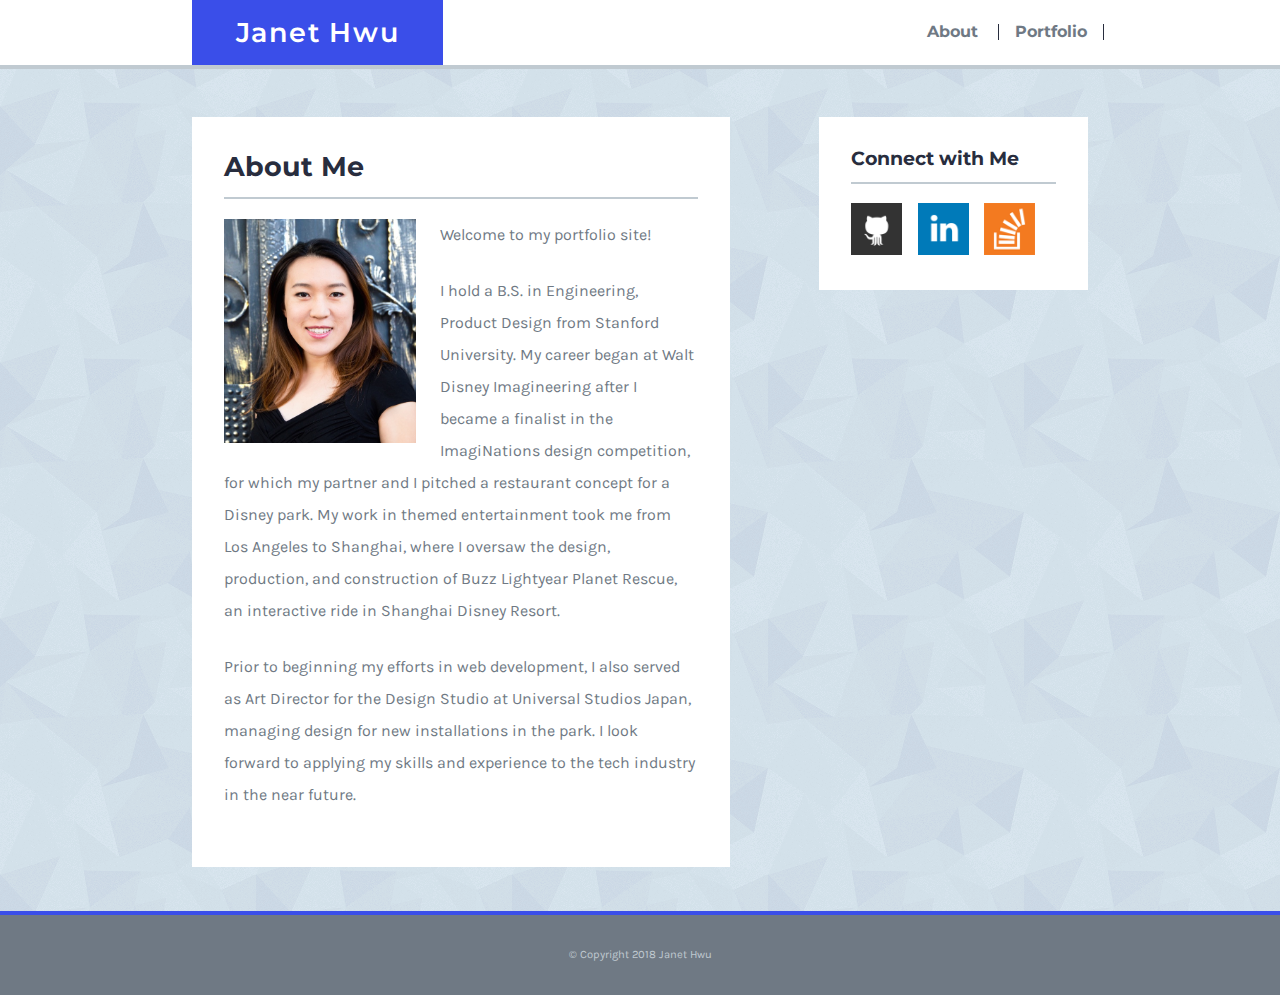
<file: index.html>
<!DOCTYPE html>
<html lang="en">

<head>
    <meta charset="UTF-8">
    <meta name="viewport" content="width=device-width, initial-scale=1.0">
    <meta http-equiv="X-UA-Compatible" content="ie=edge">
    <link rel="stylesheet" href="assets/css/reset.css">
    <link rel="stylesheet" href="assets/css/style.css">
    <link href="https://fonts.googleapis.com/css?family=Karla:400,700|Montserrat:400,600,700" rel="stylesheet">
    <link rel="shortcut icon" type="image/png" href="assets/images/favicon.png" />
    <title>About Me</title>
</head>

<body>

    <div id="container">
        <header id="header">
            <div class="contentspan">
                <a href="index.html">
                    <h1>Janet Hwu</h1>
                </a>
                <nav>
                    <ul>
                        <li><a href="index.html">About</a></li>
                        <li id="port"><a href="portfolio.html">Portfolio</a></li>
                        <!-- <li><a href="contact.html">Contact</a></li> -->
                    </ul>
                </nav>
            </div>
        </header>

        <div id="body">
            <div class="contentspan">
                <section>
                    <h2>About Me</h2>
                    <hr class="hrthick">
                    <img id="biophoto" src="assets/images/profile-pic.jpg" alt="profile photo">
                    <p>Welcome to my portfolio site! </p>
                    <p>
                        I hold a B.S. in Engineering, Product Design from Stanford University. My career began at Walt Disney Imagineering after I became a finalist in the ImagiNations design competition, for which my partner and I pitched a restaurant concept for a Disney park.
                        My work in themed entertainment took me from Los Angeles to Shanghai, where I oversaw the design, production, and construction of Buzz Lightyear Planet Rescue, an interactive ride in Shanghai Disney Resort.
                    </p>
                    <p>
                        Prior to beginning my efforts in web development, I also served as Art Director for the Design Studio at Universal Studios Japan, managing design for new installations in the park. I look forward to applying my skills and experience to the tech industry
                        in the near future.
                    </p>
                </section>

                <aside>
                    <h3>Connect with Me</h3>
                    <hr class="hrthin">
                    <a href="https://github.com/jkhwu" target="_blank">
                        <img class="connect connect-margin" src="assets/images/github-128.png" alt="Github">
                    </a>
                    <a href="https://www.linkedin.com/in/janethwu/" target="_blank">
                        <img class="connect connect-margin" src="assets/images/linkedin-128.png" alt="LinkedIn">
                    </a>
                    <a href="https://stackoverflow.com/users/9075981/jkhwu" target="_blank">
                        <img class="connect" src="assets/images/overflow-128.png" alt="Stack Overflow">
                    </a>
                </aside>
            </div>
        </div>

        <footer id="footer">
            <p>&copy; Copyright 2018 Janet Hwu</p>
        </footer>

    </div>


</body>

</html>
</file>
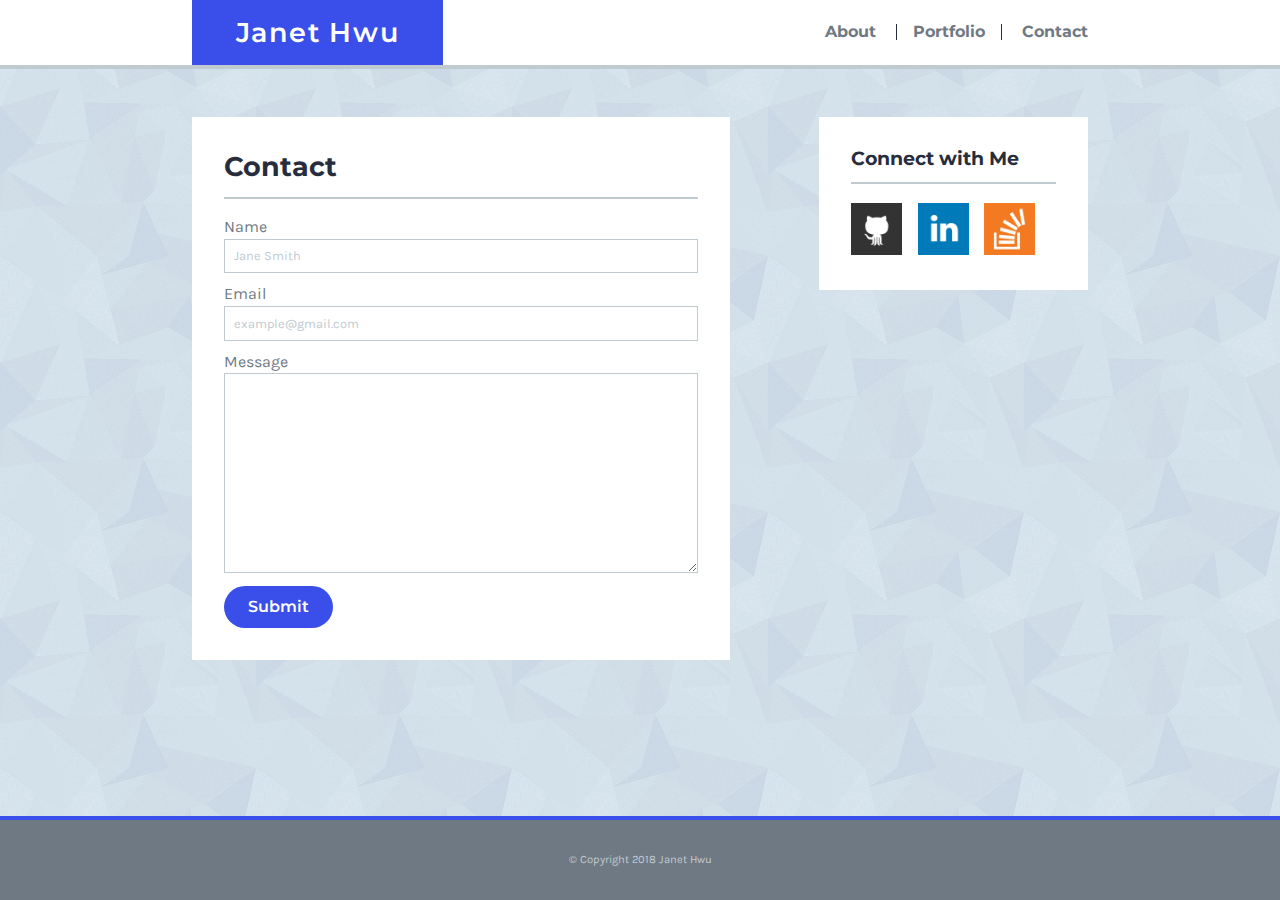
<file: contact.html>
<!DOCTYPE html>
<html lang="en">

<head>
    <meta charset="UTF-8">
    <meta name="viewport" content="width=device-width, initial-scale=1.0">
    <meta http-equiv="X-UA-Compatible" content="ie=edge">
    <link rel="stylesheet" href="assets/css/reset.css">
    <link rel="stylesheet" href="assets/css/style.css">
    <link href="https://fonts.googleapis.com/css?family=Karla:400,700|Montserrat:400,600,700" rel="stylesheet">
    <link rel="shortcut icon" type="image/png" href="assets/images/favicon.png" />
    <title>Contact</title>
</head>

<body>

    <div id="container">
        <header id="header">
            <div class="contentspan">
                <a href="index.html">
                    <h1>Janet Hwu</h1>
                </a>
                <nav>
                    <ul>
                        <li><a href="index.html">About</a></li>
                        <li id="port"><a href="portfolio.html">Portfolio</a></li>
                        <li><a href="contact.html">Contact</a></li>
                    </ul>
                </nav>
            </div>
        </header>

        <div id="body">
            <div class="contentspan">
                <section>
                    <h2>Contact</h2>
                    <hr class="hrthick">
                    <form>
                        <label for="name">Name</label>
                        <input type="text" id="name" name="name" placeholder="Jane Smith">

                        <label for="email">Email</label>
                        <input type="email" id="email" name="email" placeholder="example@gmail.com">

                        <label for="message">Message</label>
                        <textarea id="subject" name="subject" style="height:200px"></textarea>

                        <input type="submit" value="Submit">
                    </form>
                </section>

                <aside>
                    <h3>Connect with Me</h3>
                    <hr class="hrthin">
                    <a href="https://github.com/jkhwu" target="_blank">
                        <img class="connect connect-margin" src="assets/images/github-128.png" alt="Github">
                    </a>
                    <a href="https://www.linkedin.com/in/janethwu/" target="_blank">
                        <img class="connect connect-margin" src="assets/images/linkedin-128.png" alt="LinkedIn">
                    </a>
                    <a href="https://stackoverflow.com/users/9075981/jkhwu" target="_blank">
                        <img class="connect" src="assets/images/overflow-128.png" alt="Stack Overflow">
                    </a>
                </aside>
            </div>
        </div>

        <footer id="footer">
            <p>&copy; Copyright 2018 Janet Hwu</p>
        </footer>

    </div>


</body>

</html>
</file>
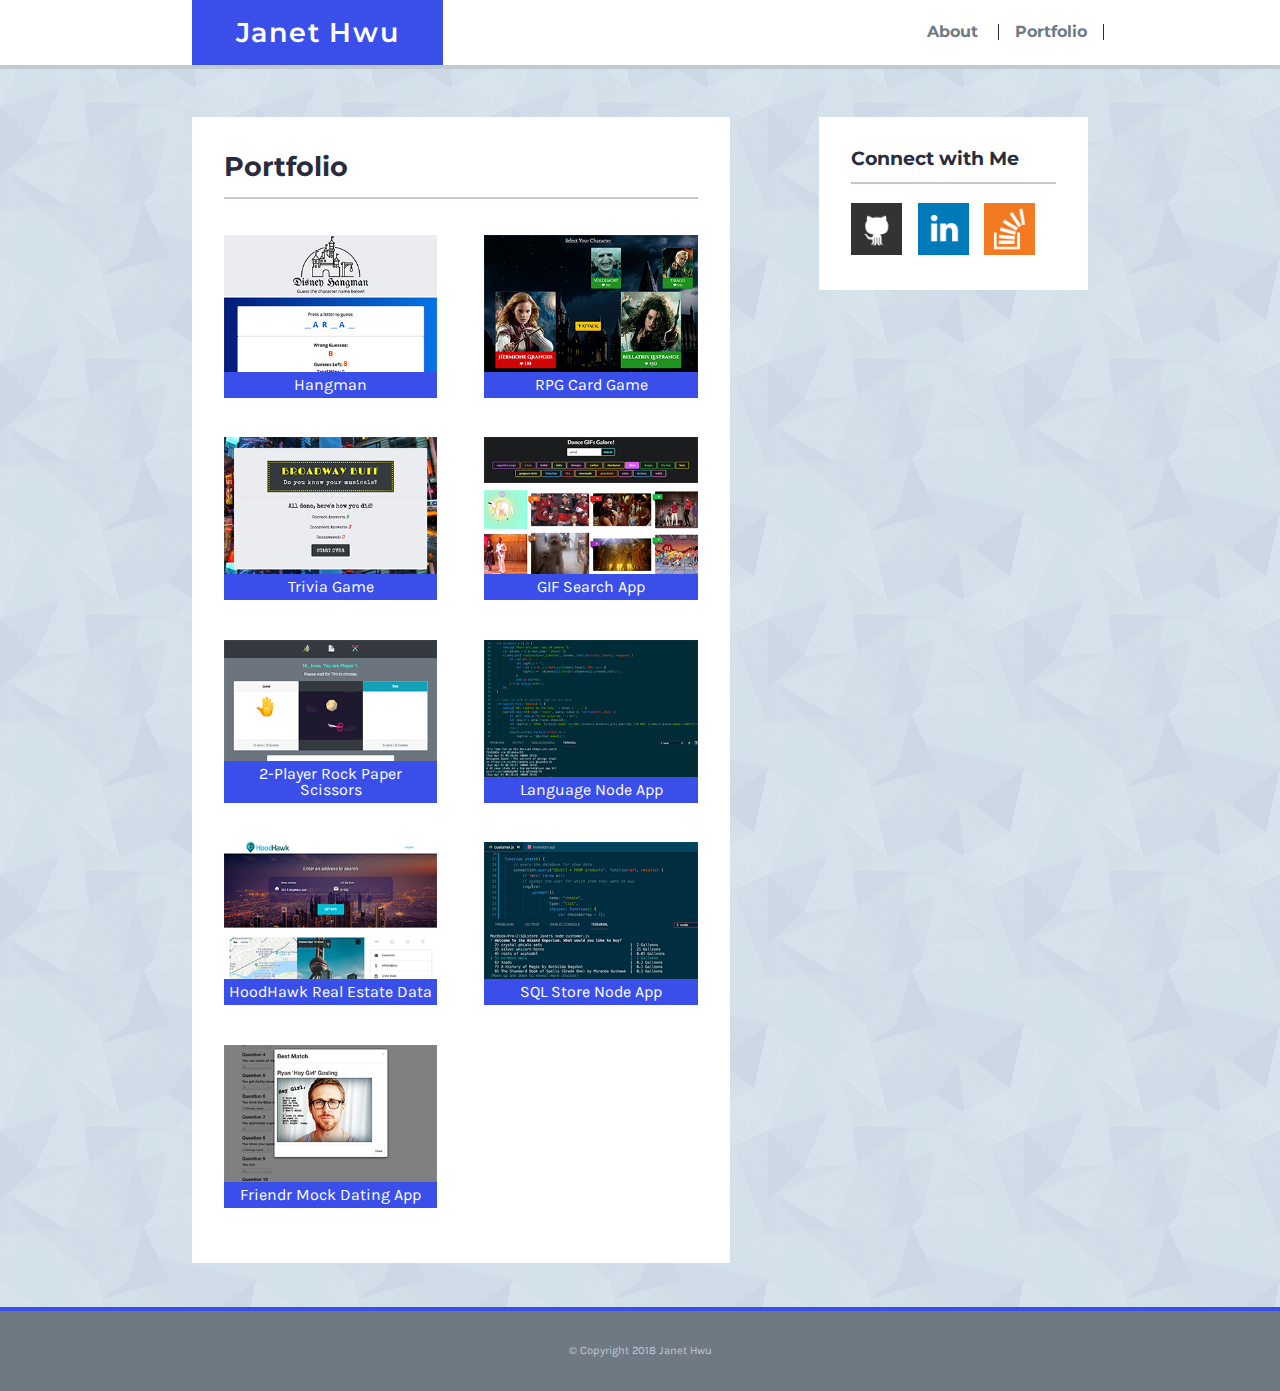
<file: portfolio.html>
<!DOCTYPE html>
<html lang="en">

<head>
    <meta charset="UTF-8">
    <meta name="viewport" content="width=device-width, initial-scale=1.0">
    <meta http-equiv="X-UA-Compatible" content="ie=edge">
    <link rel="stylesheet" href="assets/css/reset.css">
    <link rel="stylesheet" href="assets/css/style.css">
    <link href="https://fonts.googleapis.com/css?family=Karla:400,700|Montserrat:400,600,700" rel="stylesheet">
    <link rel="shortcut icon" type="image/png" href="assets/images/favicon.png" />
    <title>Portfolio</title>
</head>

<body>

    <div id="container">
        <header id="header">
            <div class="contentspan">
                <a href="index.html">
                    <h1>Janet Hwu</h1>
                </a>
                <nav>
                    <ul>
                        <li><a href="index.html">About</a></li>
                        <li id="port"><a href="portfolio.html">Portfolio</a></li>
                        <!-- <li><a href="contact.html">Contact</a></li> -->
                    </ul>
                </nav>
            </div>
        </header>

        <div id="body">
            <div class="contentspan">
                <section>
                    <h2>Portfolio</h2>
                    <hr class="hrthick">

                    <div class="photobox left">
                        <a href="https://jkhwu.github.io/Hangman-Game/?vs=1" target="_blank">
                            <img class="photo" src="assets/images/hangman.png" alt="hangman project">
                            <h4 class="projlabel">Hangman</h4>
                        </a>
                    </div>

                    <div class="photobox">
                        <a href="https://jkhwu.github.io/HP-RPG/?vs=1" target="_blank">
                            <img class="photo" src="assets/images/hp-rpg.png" alt="RPG project">
                            <h4 class="projlabel">RPG Card Game</h4>
                        </a>
                    </div>

                    <div class="photobox left">
                        <a href="https://jkhwu.github.io/Trivia-Game/?vs=1" target="_blank">
                            <img class="photo" src="assets/images/trivia-game.png" alt="Trivia Game">
                            <h4 class="projlabel">Trivia Game</h4>
                        </a>
                    </div>

                    <div class="photobox">
                        <a href="https://jkhwu.github.io/GifButtons/?vs=1" target="_blank">
                            <img class="photo" src="assets/images/gifbuttons.png" alt="GIF Search">
                            <h4 class="projlabel">GIF Search App</h4>
                        </a>
                    </div>

                    <div class="photobox left">
                        <a href="https://jkhwu.github.io/rps/?vs=1" target="_blank">
                            <img class="photo" src="assets/images/rps.png" alt="Rock Paper Scissors">
                            <h4 class="projlabel">2-Player Rock Paper Scissors</h4>
                        </a>
                    </div>

                    <div class="photobox">
                        <a href="https://github.com/jkhwu/language-node-app" target="_blank">
                            <img class="photo" src="assets/images/language-node.png" alt="language node app">
                            <h4 class="projlabel">Language Node App</h4>
                        </a>
                    </div>

                    <div class="photobox left">
                        <a href="https://abuckstopshere.github.io/hoodHawk/logged.html" target="_blank">
                            <img class="photo" src="assets/images/hoodhawk.png" alt="HoodHawk Real Estate Data">
                            <h4 class="projlabel">HoodHawk Real Estate Data</h4>
                        </a>
                    </div>

                    <div class="photobox">
                        <a href="https://github.com/jkhwu/SQLstore" target="_blank">
                            <img class="photo" src="assets/images/sqlstore.png" alt="SQL store app">
                            <h4 class="projlabel">SQL Store Node App</h4>
                        </a>
                    </div>

                    <div class="photobox left">
                        <a href="https://secret-thicket-83934.herokuapp.com/" target="_blank">
                            <img class="photo" src="assets/images/friendr.png" alt="Friendr mock dating app">
                            <h4 class="projlabel">Friendr Mock Dating App</h4>
                        </a>
                    </div>

                </section>

                <aside>
                    <h3>Connect with Me</h3>
                    <hr class="hrthin">
                    <a href="https://github.com/jkhwu" target="_blank">
                        <img class="connect connect-margin" src="assets/images/github-128.png" alt="Github">
                    </a>
                    <a href="https://www.linkedin.com/in/janethwu/" target="_blank">
                        <img class="connect connect-margin" src="assets/images/linkedin-128.png" alt="LinkedIn">
                    </a>
                    <a href="https://stackoverflow.com/users/9075981/jkhwu" target="_blank">
                        <img class="connect" src="assets/images/overflow-128.png" alt="Stack Overflow">
                    </a>
                </aside>
            </div>
        </div>

        <footer id="footer">
            <p>&copy; Copyright 2018 Janet Hwu</p>
        </footer>

    </div>


</body>

</html>
</file>
<file: assets/css/style.css>
/* ALL PAGES */

html,
body {
    height: 100%;
}

#container {
    min-height: 100%;
    position: relative;
}

#header {
    background-color: #fff;
    border-bottom: 0.3em solid #c0cad1;
    margin-bottom: 3em;
}

#body {
    padding-bottom: 5em;
}

#body::after {
    content: "";
    display: table;
    clear: both;
}

#footer {
    position: absolute;
    bottom: 0;
    width: 100%;
    height: 5em;
    background-color: #6f7984;
    border-top: 0.3em solid #3a4ee9;
}

body {
    background-image: url("../images/shattered/shattered.png");
    background-size: 20%;
    font-family: 'Karla', sans-serif;
    color: #6f7984;
}

h1,
h2,
h3 {
    font-family: 'Montserrat', sans-serif;
}

h1 {
    background-color: #3a4ee9;
    color: white;
    font-size: 1.7em;
    font-weight: 600;
    letter-spacing: 0.06em;
    display: inline-block;
    padding: 0.7em 1.6em;
    float: left;
}

h1:hover {
    outline: none;
    background-color: #64d5d7;
}

h2 {
    color: #282d3e;
    font-size: 1.7em;
    padding-bottom: 0.3em;
    padding-top: 0.15em;
    font-weight: 700;
}

h3 {
    color: #282d3e;
    font-size: 1.2em;
    padding-bottom: 0.3em;
    font-weight: 700;
}

nav {
    float: right;
    padding-top: 1.5em;
    padding-bottom: 1.5em;
    margin-right: -1em;
}

li {
    padding-left: 1em;
    padding-right: 1em;
    display: inline-block;
}

a {
    color: #6f7984;
    font-family: 'Montserrat', sans-serif;
    text-decoration: none;
    font-weight: 700;
}

a:hover {
    color: #64d5d7;
}

a:active {
    color: #40aaac;
}

#port {
    border-left: 1px solid #282d3e;
    border-right: 1px solid #282d3e;
}

section {
    background-color: #fff;
    width: 60%;
    padding: 2em;
    margin-bottom: 3em;
    margin-right: 5%;
    float: left;
    box-sizing: border-box;
}

aside {
    background-color: #fff;
    width: 30%;
    float: right;
    padding: 2em;
    margin-bottom: 3em;
    box-sizing: border-box;
}

.aside::after {
    content: "";
    display: table;
    clear: both;
}

footer p {
    color: #c0cad1;
    font-size: 0.7em;
    position: absolute;
    top: 50%;
    left: 50%;
    transform: translate(-50%, -50%);
}

.contentspan {
    width: 70%;
    margin: 0 auto;
    position: relative;
}

.contentspan::after {
    content: "";
    display: table;
    clear: both;
}

.hrthick {
    border: 1px solid #c0cad1;
    margin-bottom: 20px;
}

.hrthin {
    border: 0.5px solid #c0cad1;
}

.connect {
    width: 25%;
    margin-top: 0.7em;
}

.connect-margin {
    margin-right: 5%;
}

.connect:hover {
    box-shadow: 0 1px 5px #6f7984;
    transition: 0.1s;
}

::selection {
    background: #7febec;
}


/* About Me page */

p {
    line-height: 2em;
    margin-bottom: 1.5em;
}

#biophoto {
    width: 12em;
    margin-right: 1.5em;
    float: left;
    transition: 0.5s;
}


/* Contact page */

input[type=text],
input[type=email],
textarea {
    width: 100%;
    padding: 0.7em;
    border: 1px solid #c0cad1;
    box-sizing: border-box;
    margin-top: .3em;
    margin-bottom: 1em;
    resize: vertical;
    font-size: 0.8em;
}

::placeholder {
    color: #c0cad1;
    font-family: 'Karla', sans-serif;
    font-size: 1em;
}

label {
    color: #6f7984;
    font-family: 'Karla', sans-serif;
}

input[type=submit] {
    font-family: 'Montserrat', sans-serif;
    font-weight: 600;
    font-size: 100%;
    background-color: #3a4ee9;
    color: white;
    padding: 0.7em 1.5em;
    border: none;
    cursor: pointer;
    border-radius: 1.5em;
}

input[type=text]:focus,
input[type=email]:focus,
textarea:focus {
    outline: none;
    border: 1px solid #3a4ee9;
    box-shadow: 0 0 3px #3a4ee9;
}

input[type=submit]:hover {
    outline: none;
    background-color: #64d5d7;
}

input[type=submit]:active {
    outline: none;
    background-color: #40aaac;
}

input[type=submit]:focus {
    outline: none;
}


/* Portfolio Page */

.photobox {
    width: 45%;
    float: left;
    margin-bottom: 5%;
    margin-top: 1em;
    position: relative;
    transition: 0.5s;
}

.left {
    margin-right: 10%;
}

.photobox:hover {
    box-shadow: 0 1px 5px #6f7984;
}

.photo {
    width: 100%;
}

.projlabel {
    position: absolute;
    background-color: #3a4ee9;
    color: #fff;
    width: 100%;
    padding: 0.3em;
    box-sizing: border-box;
    font-family: 'Karla', sans-serif;
    font-weight: 400;
    font-size: 1em;
    text-align: center;
    position: absolute;
    bottom: 0;
}

.projlabel:active {
    outline: none;
    background-color: #40aaac;
}


/* MEDIA QUERIES */

@media screen and (max-width: 980px) {
    .contentspan {
        width: 80%;
    }
    #biophoto {
        width: 100%;
        margin-bottom: 1em;
    }
    .photobox {
        width: 100%;
    }
    .projlabel {
        font-size: 1.2em;
        padding: 0.7em;
    }
}

@media screen and (max-width: 768px) {
    .contentspan {
        width: 90%;
    }
    section {
        width: 100%;
    }
    aside {
        width: 100%;
    }
    #biophoto {
        width: 50%;
    }
    .connect {
        width: 10%;
    }
    .connect-margin {
        margin-right: 2%;
    }
    .photobox {
        width: 47%;
        margin-bottom: 3%;
    }
    .left {
        margin-right: 6%;
    }
}

@media screen and (max-width: 640px) {
    header .contentspan {
        width: 100%;
    }
    h1,
    nav {
        width: 100%;
        text-align: center;
        box-sizing: border-box;
        float: left;
    }
    nav {
        padding: 0.8em;
    }
    #biophoto {
        width: 100%;
    }
    .photobox {
        width: 100%;
    }
}

@media screen and (max-width: 300px) {
    h1,
    .projlabel,
    input[type=submit] {
        animation: partytime 2s linear infinite alternate;
    }
    @keyframes partytime {
        0% {
            background-color: fuchsia;
            height: 90%;
        }
        25% {
            background-color: goldenrod;
            height: 10%;
        }
        50% {
            background-color: cornflowerblue;
            height: 80%;
        }
        75% {
            background-color: tomato;
            height: 10%;
        }
        100% {
            background-color: chartreuse;
            height: 90%;
        }
    }
    #biophoto,
    .connect {
        position: relative;
        animation: dance 2s linear infinite alternate;
        border: 10px solid fuchsia;
    }
    @keyframes dance {
        0% {
            border-color: fuchsia;
            left: -30px;
            top: 0px;
            width: 100%;
        }
        25% {
            border-color: goldenrod;
            left: 10px;
            top: 0px;
            width: 120%;
        }
        50% {
            border-color: cornflowerblue;
            left: 10px;
            top: 20px;
            width: 100%;
        }
        75% {
            border-color: tomato;
            left: -30px;
            top: 20px;
            width: 120%;
        }
        100% {
            border-color: chartreuse;
            left: -30px;
            top: 0px;
            width: 100%;
        }
    }
}
</file>
